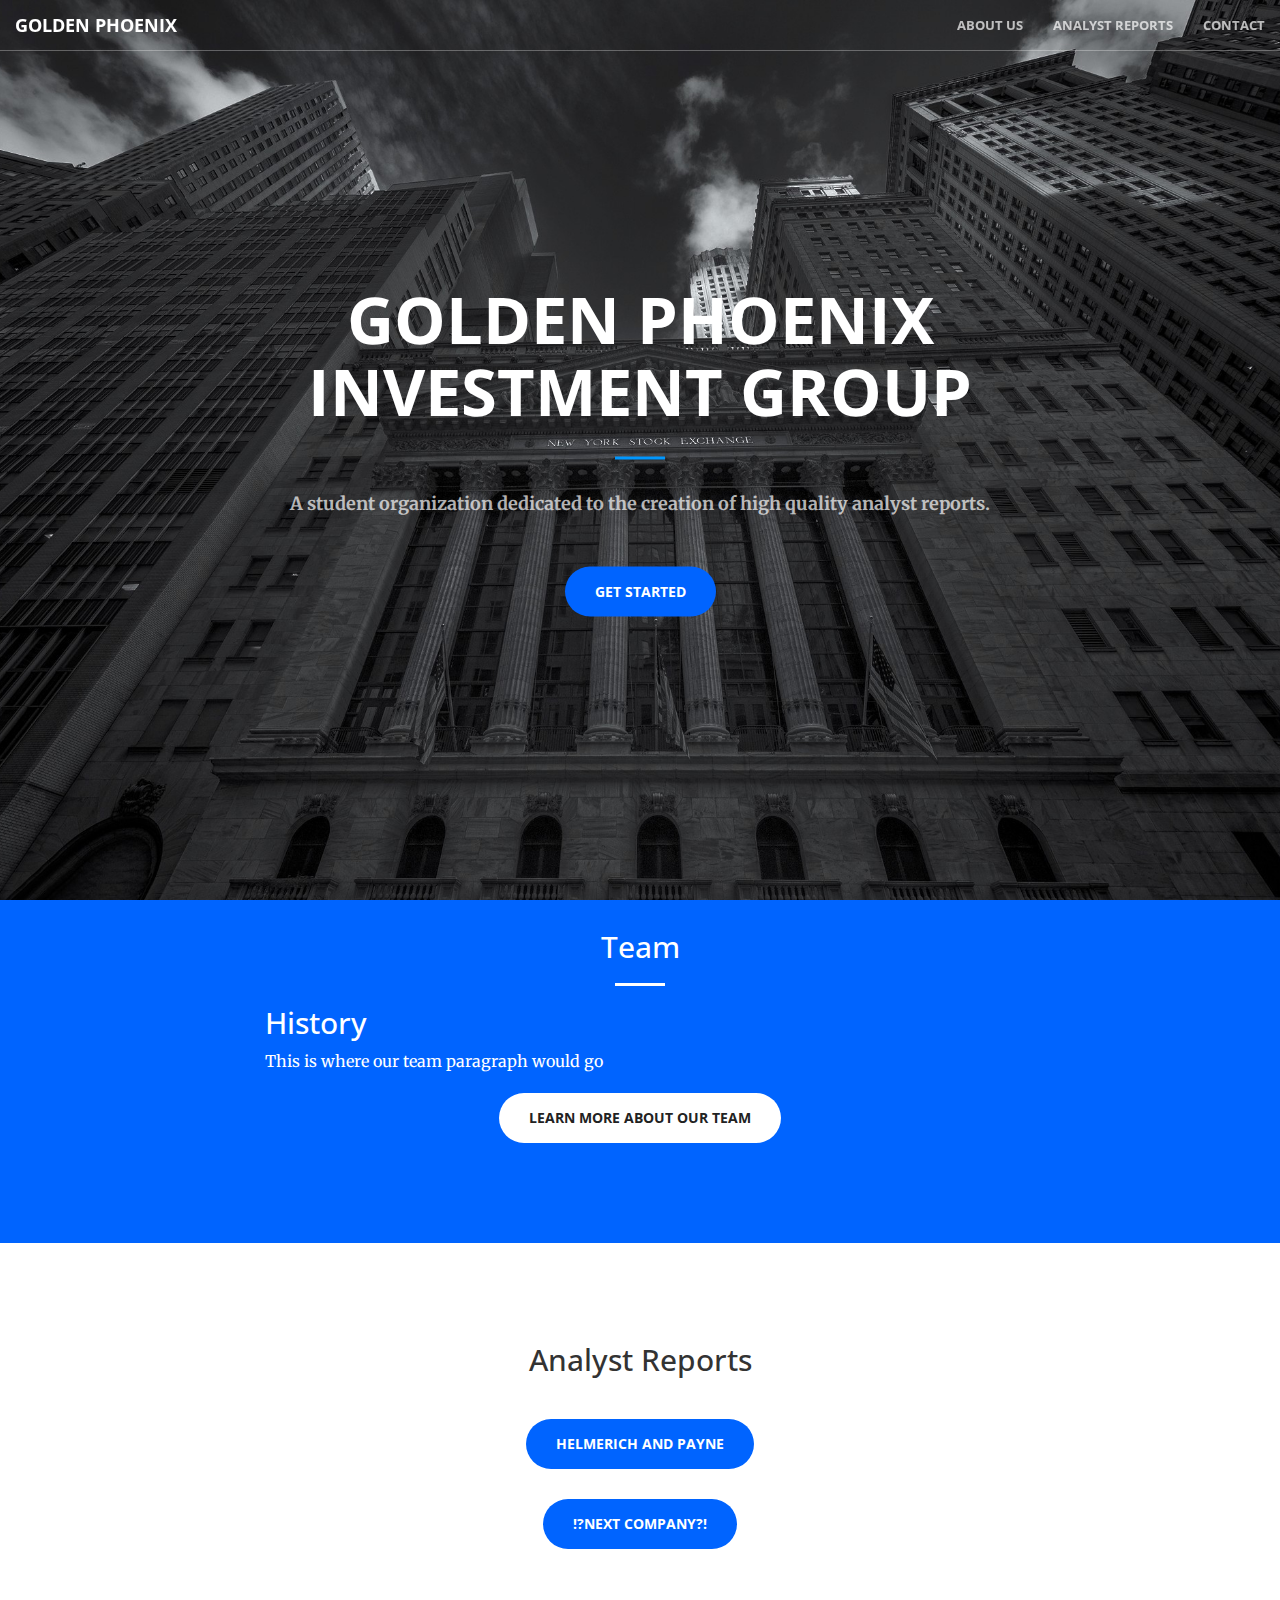
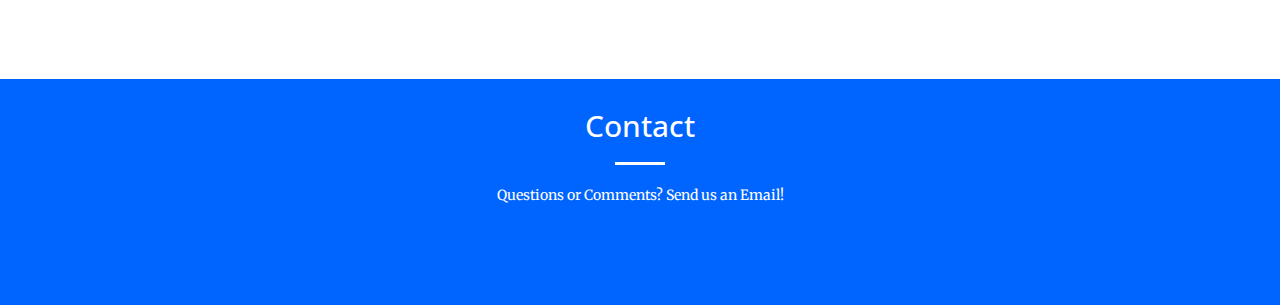
<file: index.html>
<!DOCTYPE html>
<html lang="en">

<head>

    <meta charset="utf-8">
    <meta http-equiv="X-UA-Compatible" content="IE=edge">
    <meta name="viewport" content="width=device-width, initial-scale=1">
    <meta name="description" content="">
    <meta name="author" content="">

    <title>GPIG</title>

    <!-- Bootstrap Core CSS -->
    <link rel="stylesheet" href="css/bootstrap.min.css" type="text/css">

    <!-- Custom Fonts -->
    <link href='http://fonts.googleapis.com/css?family=Open+Sans:300italic,400italic,600italic,700italic,800italic,400,300,600,700,800' rel='stylesheet' type='text/css'>
    <link href='http://fonts.googleapis.com/css?family=Merriweather:400,300,300italic,400italic,700,700italic,900,900italic' rel='stylesheet' type='text/css'>
    <link rel="stylesheet" href="font-awesome/css/font-awesome.min.css" type="text/css">

    <!-- Plugin CSS -->
    <link rel="stylesheet" href="css/animate.min.css" type="text/css">

    <!-- Custom CSS -->
    <link rel="stylesheet" href="css/creative.css" type="text/css">

    <!-- HTML5 Shim and Respond.js IE8 support of HTML5 elements and media queries -->
    <!-- WARNING: Respond.js doesn't work if you view the page via file:// -->
    <!--[if lt IE 9]>
        <script src="https://oss.maxcdn.com/libs/html5shiv/3.7.0/html5shiv.js"></script>
        <script src="https://oss.maxcdn.com/libs/respond.js/1.4.2/respond.min.js"></script>
    <![endif]-->

</head>

<body id="page-top">

    <nav id="mainNav" class="navbar navbar-default navbar-fixed-top">
        <div class="container-fluid">
            <!-- Brand and toggle get grouped for better mobile display -->
            <div class="navbar-header">
                <button type="button" class="navbar-toggle collapsed" data-toggle="collapse" data-target="#bs-example-navbar-collapse-1">
                    <span class="sr-only">Toggle navigation</span>
                    <span class="icon-bar"></span>
                    <span class="icon-bar"></span>
                    <span class="icon-bar"></span>
                </button>
                <a class="navbar-brand page-scroll" href="#page-top">Golden Phoenix</a>
            </div>

            <!-- Collect the nav links, forms, and other content for toggling -->
            <div class="collapse navbar-collapse" id="bs-example-navbar-collapse-1">
                <ul class="nav navbar-nav navbar-right">
                    <li>
                        <a class="page-scroll" href="#about">About Us</a>
                    </li>
                    <li>
                        <a class="page-scroll" href="#reports">Analyst Reports</a>
                    </li>
                    <li>
                        <a class="page-scroll" href="#contact">Contact</a>
                    </li>
                </ul>
            </div>
            <!-- /.navbar-collapse -->
        </div>
        <!-- /.container-fluid -->
    </nav>

    <header>
        <div class="header-content">
            <div class="header-content-inner">
                <h1>Golden Phoenix Investment Group</h1>
                <hr>
                <p>A student organization dedicated to the creation of high quality analyst reports.</p>
                <a href="#about" class="btn btn-primary btn-xl page-scroll">Get Started</a>
            </div>
        </div>
    </header>

    <section class="bg-primary" id="about">
        <div class="container">
            <div class="row">
                <div class="col-lg-8 col-lg-offset-2 text-center">
                    <h2 class="section-heading">Team</h2>
                    <hr class="light">
                    <h2 class = "section-heading text-left">History</h2>
                    <p class="text-justify">This is where our team paragraph would go</p>
                    <!-- New page in the future? -->
                    <a href="#" class="btn btn-default btn-xl">Learn More About Our Team</a>
                </div>
            </div>
        </div>
    </section>

    <section id="reports">
        <div class="container">
            <div class="row">
                <div class="col-lg-8 col-lg-offset-2 text-center">
                    <h2 class="section-heading">Analyst Reports</h2>
                    <hr class="light">
                    <div class="button-heading">
                        <a href="reports/report1.pdf" class="btn btn-secondary btn-xl">Helmerich and Payne</a>
                    </div>
                    <div class="button-heading">
                        <a href="reports/sample.pdf" class="btn btn-secondary btn-xl">!?Next company?!</a>
                    </div>
                </div>
            </div>
        </div>
    </section>

   <!-- <aside class="bg-dark">
        <div class="container text-center">
            <div class="call-to-action">
                <h2>Free Download at Start Bootstrap!</h2>
                <a href="#" class="btn btn-default btn-xl wow tada">Download Now!</a>
            </div>
        </div>
    </aside>-->
    <section class="bg-primary" id="contact">
        <div class = "text-center">
            <h2 class="section-heading text-center">Contact</h2>
            <hr class="light">
            <p2>Questions or Comments? Send us an Email!</p2>
        </div>


    </section>

    <!-- jQuery -->
    <script src="js/jquery.js"></script>

    <!-- Bootstrap Core JavaScript -->
    <script src="js/bootstrap.min.js"></script>

    <!-- Plugin JavaScript -->
    <script src="js/jquery.easing.min.js"></script>
    <script src="js/jquery.fittext.js"></script>
    <script src="js/wow.min.js"></script>

    <!-- Custom Theme JavaScript -->
    <script src="js/creative.js"></script>

</body>

</html>
</file>
<file: css/creative.css>
/*!
 * Start Bootstrap - Creative Bootstrap Theme (http://startbootstrap.com)
 * Code licensed under the Apache License v2.0.
 * For details, see http://www.apache.org/licenses/LICENSE-2.0.
 */

html,
body {
    width: 100%;
    height: 100%;
}

body {
    font-family: Merriweather,'Helvetica Neue',Arial,sans-serif;
}

hr {
    max-width: 50px;
    border-color: #0097ff;
    border-width: 3px;
}

hr.light {
    border-color: #fff;
}

a {
    color: #0064ff;
    -webkit-transition: all .35s;
    -moz-transition: all .35s;
    transition: all .35s;
}
.button-heading{
    padding-bottom: 30px;
}

a:hover,
a:focus {
    color: #0064ff;
}
h1,
h2,
h3{
    font-family: 'Open Sans','Helvetica Neue',Arial,sans-serif;

}
.panel-title{
    color: #000;

}
h4,
h5{
    padding-top: 30px;

}
h6 {
    font-family: 'Open Sans','Helvetica Neue',Arial,sans-serif;
}
tr{
    font-family: 'Open Sans','Helvetica Neue',Arial,sans-serif;
}

p {
    margin-bottom: 20px;
    font-size: 16px;
    line-height: 1.5;
}

.bg-primary {
    background-color: #0064ff;
    padding-top: 30px;
}
.heading-secondary{
    padding-top: 30px;
}

.bg-dark {
    color: #fff;
    background-color: #222;
}


.text-faded {
    color: rgba(255,255,255,.7);
}

section {
    padding: 100px 0;
}

aside {
    padding: 50px 0;
}


.no-padding {
    padding: 0;
}

.navbar-default {
    border-color: rgba(34,34,34,.05);
    font-family: 'Open Sans','Helvetica Neue',Arial,sans-serif;
    background-color: #fff;
    -webkit-transition: all .35s;
    -moz-transition: all .35s;
    transition: all .35s;
}

.navbar-default .navbar-header .navbar-brand {
    text-transform: uppercase;
    font-family: 'Open Sans','Helvetica Neue',Arial,sans-serif;
    font-weight: 700;
    color: #0064ff;
}

.navbar-default .navbar-header .navbar-brand:hover,
.navbar-default .navbar-header .navbar-brand:focus {
    color: #0064ff;
}

.navbar-default .nav > li>a,
.navbar-default .nav>li>a:focus {
    text-transform: uppercase;
    font-size: 13px;
    font-weight: 700;
    color: #222;
}

.navbar-default .nav > li>a:hover,
.navbar-default .nav>li>a:focus:hover {
    color: #0064ff;
}

.navbar-default .nav > li.active>a,
.navbar-default .nav>li.active>a:focus {
    color: #0064ff!important;
    background-color: transparent;
}

.navbar-default .nav > li.active>a:hover,
.navbar-default .nav>li.active>a:focus:hover {
    background-color: transparent;
}

@media(min-width:768px) {
    .navbar-default {
        border-color: rgba(255,255,255,.3);
        background-color: transparent;
    }

    .navbar-default .navbar-header .navbar-brand {
        color: rgba(255,255,255,.7);
    }

    .navbar-default .navbar-header .navbar-brand:hover,
    .navbar-default .navbar-header .navbar-brand:focus {
        color: #fff;
    }

    .navbar-default .nav > li>a,
    .navbar-default .nav>li>a:focus {
        color: rgba(255,255,255,.7);
    }

    .navbar-default .nav > li>a:hover,
    .navbar-default .nav>li>a:focus:hover {
        color: #fff;
    }

    .navbar-default.affix {
        border-color: rgba(34,34,34,.05);
        background-color: #fff;
    }

    .navbar-default.affix .navbar-header .navbar-brand {
        font-size: 14px;
        color: #0064ff;
    }

    .navbar-default.affix .navbar-header .navbar-brand:hover,
    .navbar-default.affix .navbar-header .navbar-brand:focus {
        color: #0064ff;
    }

    .navbar-default.affix .nav > li>a,
    .navbar-default.affix .nav>li>a:focus {
        color: #222;
    }

    .navbar-default.affix .nav > li>a:hover,
    .navbar-default.affix .nav>li>a:focus:hover {
        color: #0064ff;
    }
}

header {
    position: relative;
    width: 100%;
    min-height: auto;
    text-align: center;
    color: #fff;
    background-image: url(../img/nyse_bw.jpg);
    background-position: center;
    -webkit-background-size: cover;
    -moz-background-size: cover;
    background-size: cover;
    -o-background-size: cover;
}

header .header-content {
    position: relative;
    width: 100%;
    padding: 100px 15px;
    text-align: center;
}

header .header-content .header-content-inner h1 {
    margin-top: 0;
    margin-bottom: 0;
    text-transform: uppercase;
    font-weight: 700;
}

header .header-content .header-content-inner hr {
    margin: 30px auto;
}

header .header-content .header-content-inner p {
    margin-bottom: 50px;
    font-size: 1px;
    font-weight: 700;
    color: rgba(255,255,255,.7);
}

@media(min-width:768px) {
    header {
        min-height: 100%;
    }

    header .header-content {
        position: absolute;
        top: 50%;
        padding: 0 50px;
        -webkit-transform: translateY(-50%);
        -ms-transform: translateY(-50%);
        transform: translateY(-50%);
    }

    header .header-content .header-content-inner {
        margin-right: auto;
        margin-left: auto;
        max-width: 1000px;
    }

    header .header-content .header-content-inner p {
        margin-right: auto;
        margin-left: auto;
        max-width: 80%;
        font-size: 18px;
    }
}

.section-heading {
    margin-top: 0;
}

.service-box {
    margin: 50px auto 0;
    max-width: 400px;
}

@media(min-width:992px) {
    .service-box {
        margin: 20px auto 0;
    }
}

.service-box p {
    margin-bottom: 0;
}

.portfolio-box {
    display: block;
    position: relative;
    margin: 0 auto;
    max-width: 650px;
    padding-bottom: 30px;
}

.portfolio-box .portfolio-box-caption {
    display: block;
    position: absolute;
    bottom: 0;
    width: 100%;
    height: 100%;
    text-align: center;
    color: #fff;
    opacity: 0;
    background: rgba(255,255,255,.5);
    -webkit-transition: all .35s;
    -moz-transition: all .35s;
    transition: all .35s;
}

.portfolio-box .portfolio-box-caption .portfolio-box-caption-content {
    position: absolute;
    top: 50%;
    width: 100%;
    text-align: center;
    transform: translateY(-50%);
}

.portfolio-box .portfolio-box-caption .portfolio-box-caption-content .project-category,
.portfolio-box .portfolio-box-caption .portfolio-box-caption-content .project-name {
    padding: 0 15px;
    font-family: 'Open Sans','Helvetica Neue',Arial,sans-serif;
}

.portfolio-box .portfolio-box-caption .portfolio-box-caption-content .project-category {
    text-transform: uppercase;
    font-size: 14px;
    font-weight: 600;
}

.portfolio-box .portfolio-box-caption .portfolio-box-caption-content .project-name {
    font-size: 18px;
}

.portfolio-box:hover .portfolio-box-caption {
    opacity: 1;
}

@media(min-width:768px) {
    .portfolio-box .portfolio-box-caption .portfolio-box-caption-content .project-category {
        font-size: 16px;
    }

    .portfolio-box .portfolio-box-caption .portfolio-box-caption-content .project-name {
        font-size: 22px;
    }
}

.call-to-action h2 {
    margin: 0 auto 20px;
}

.text-primary {
    color: #0064ff;
}

.no-gutter > [class*=col-] {
    padding-right: 0;
    padding-left: 0;
}

.btn-default {
    border-color: #fff;
    color: #222;
    background-color: #fff;
    -webkit-transition: all .35s;
    -moz-transition: all .35s;
    transition: all .35s;
}


.btn-default:hover,
.btn-default:focus,
.btn-default.focus,
.btn-default:active,
.btn-default.active,
.open > .dropdown-toggle.btn-default {
    border-color: #ededed;
    color: #222;
    background-color: #f2f2f2;
}

.btn-default:active,
.btn-default.active,
.open > .dropdown-toggle.btn-default {
    background-image: none;
}

.btn-default.disabled,
.btn-default[disabled],
fieldset[disabled] .btn-default,
.btn-default.disabled:hover,
.btn-default[disabled]:hover,
fieldset[disabled] .btn-default:hover,
.btn-default.disabled:focus,
.btn-default[disabled]:focus,
fieldset[disabled] .btn-default:focus,
.btn-default.disabled.focus,
.btn-default[disabled].focus,
fieldset[disabled] .btn-default.focus,
.btn-default.disabled:active,
.btn-default[disabled]:active,
fieldset[disabled] .btn-default:active,
.btn-default.disabled.active,
.btn-default[disabled].active,
fieldset[disabled] .btn-default.active {
    border-color: #fff;
    background-color: #fff;
}

.btn-default .badge {
    color: #fff;
    background-color: #222;
}
.btn-secondary {
    border-color: #0064ff;
    color: #fff;
    background-color: #0064ff;
    -webkit-transition: all .35s;
    -moz-transition: all .35s;
    transition: all .35s;
}
.btn-secondary:hover,
.btn-secondary:focus,
.btn-secondary.focus,
.btn-secondary:active,
.btn-secondary.active,
.open > .dropdown-toggle.btn-secondary {
    border-color: #ededed;
    color: #222;
    background-color: #f2f2f2;
}

.btn-secondary:active,
.btn-secondary.active,
.open > .dropdown-toggle.btn-secondary {
    background-image: none;
}

.btn-secondary.disabled,
.btn-secondary[disabled],
fieldset[disabled] .btn-secondary,
.btn-secondary.disabled:hover,
.btn-secondary[disabled]:hover,
fieldset[disabled] .btn-secondary:hover,
.btn-secondary.disabled:focus,
.btn-secondary[disabled]:focus,
fieldset[disabled] .btn-secondary:focus,
.btn-secondary.disabled.focus,
.btn-secondary[disabled].focus,
fieldset[disabled] .btn-secondary.focus,
.btn-secondary.disabled:active,
.btn-secondary[disabled]:active,
fieldset[disabled] .btn-secondary:active,
.btn-secondary.disabled.active,
.btn-secondary[disabled].active,
fieldset[disabled] .btn-secondary.active {
    border-color: #0064ff;
    background-color: #0064ff;
}

.btn-default .badge {
    color: #fff;
    background-color: #fff;
}

.btn-primary {
    border-color: #fff;
    color: #fff;
    background-color: #0064ff;
    -webkit-transition: all .35s;
    -moz-transition: all .35s;
    transition: all .35s;
}

.btn-primary:hover,
.btn-primary:focus,
.btn-primary.focus,
.btn-primary:active,
.btn-primary.active,
.open > .dropdown-toggle.btn-primary {
    border-color: #0097ff;
    color: #fff;
    background-color: #0097ff;
}

.btn-primary:active,
.btn-primary.active,
.open > .dropdown-toggle.btn-primary {
    background-image: none;
}

.btn-primary.disabled,
.btn-primary[disabled],
fieldset[disabled] .btn-primary,
.btn-primary.disabled:hover,
.btn-primary[disabled]:hover,
fieldset[disabled] .btn-primary:hover,
.btn-primary.disabled:focus,
.btn-primary[disabled]:focus,
fieldset[disabled] .btn-primary:focus,
.btn-primary.disabled.focus,
.btn-primary[disabled].focus,
fieldset[disabled] .btn-primary.focus,
.btn-primary.disabled:active,
.btn-primary[disabled]:active,
fieldset[disabled] .btn-primary:active,
.btn-primary.disabled.active,
.btn-primary[disabled].active,
fieldset[disabled] .btn-primary.active {
    border-color: #0064ff;
    background-color: #0064ff;
}

.btn-primary .badge {
    color: #0064ff;
    background-color: #fff;
}

.btn {
    border: 0;
    border-radius: 300px;
    text-transform: uppercase;
    font-family: 'Open Sans','Helvetica Neue',Arial,sans-serif;
    font-weight: 700;
}

.btn-xl {
    padding: 15px 30px;
}
.btn-padding{
    padding-bottom: 30px;
}

::-moz-selection {
    text-shadow: none;
    color: #fff;
    background: #222;
}

::selection {
    text-shadow: none;
    color: #fff;
    background: #222;
}

img::selection {
    color: #fff;
    background: 0 0;
}

img::-moz-selection {
    color: #fff;
    background: 0 0;
}

body {
    webkit-tap-highlight-color: #222;
}
</file>
